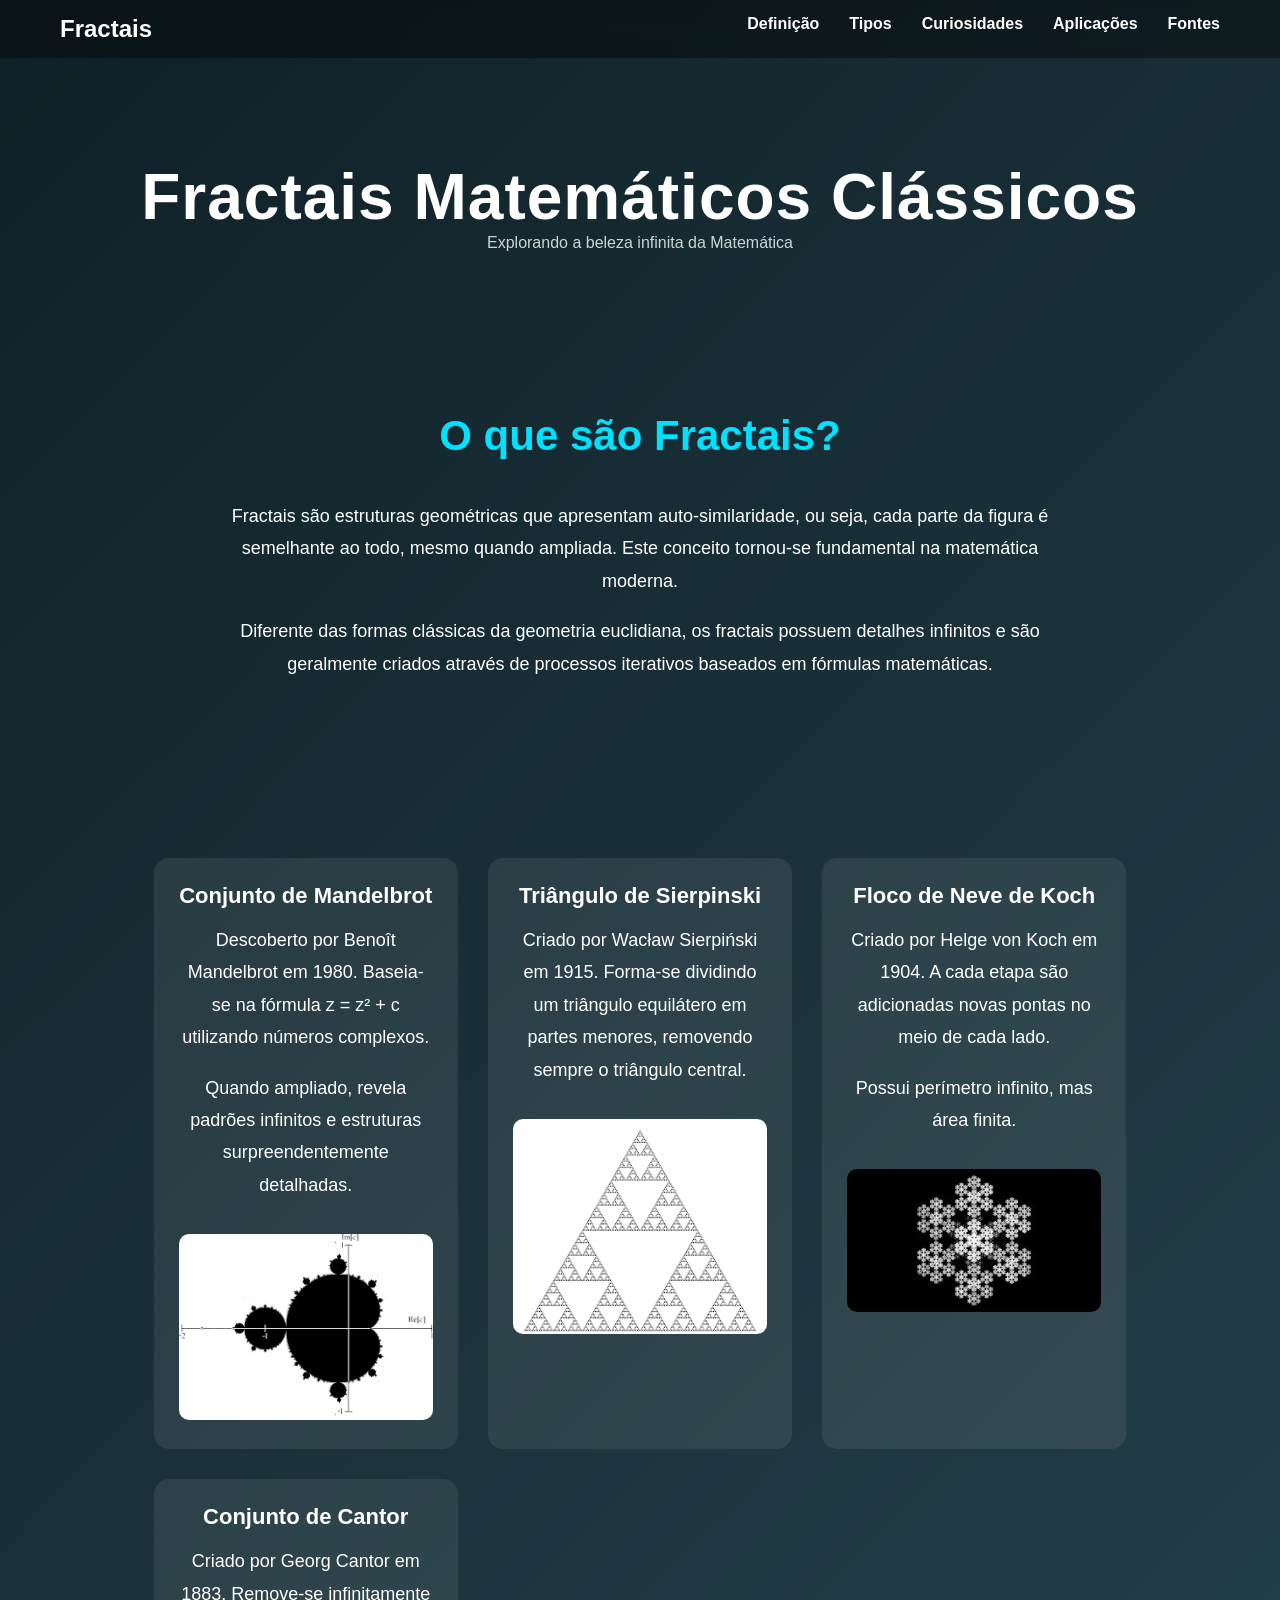
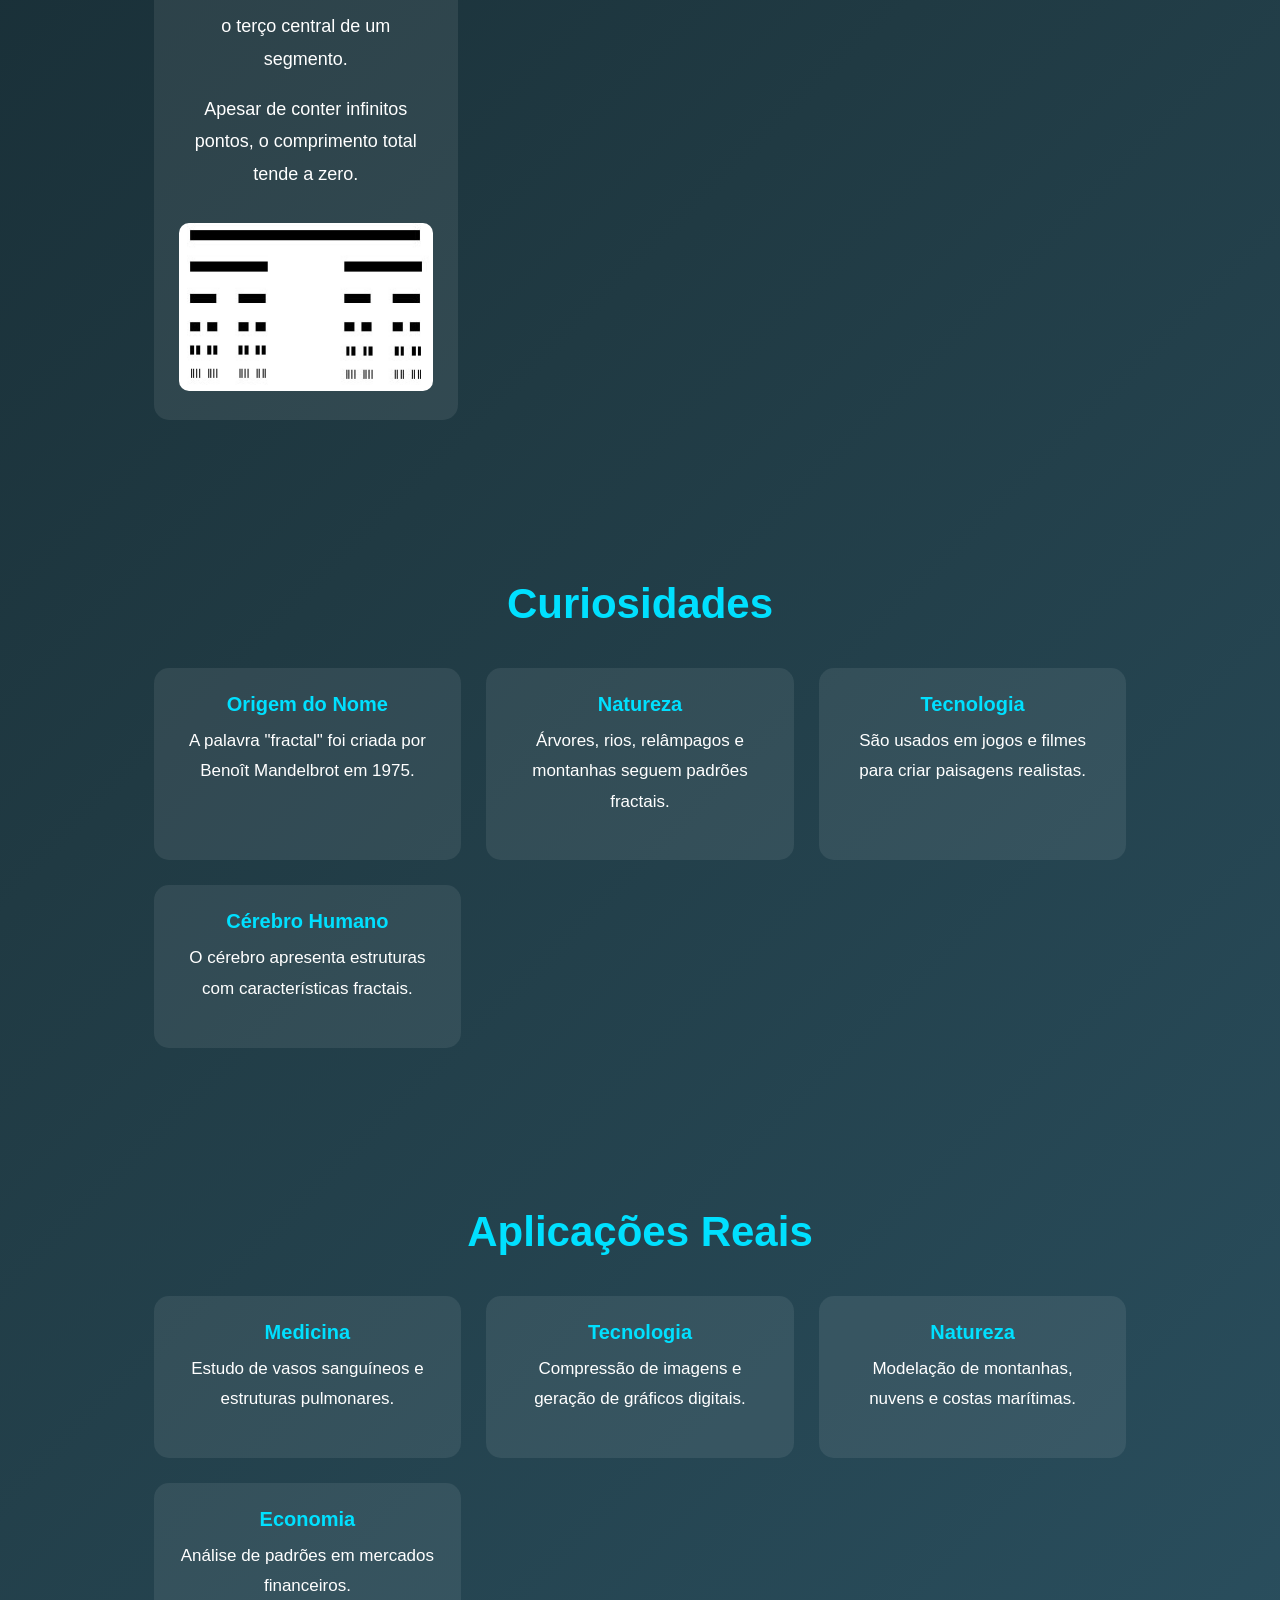
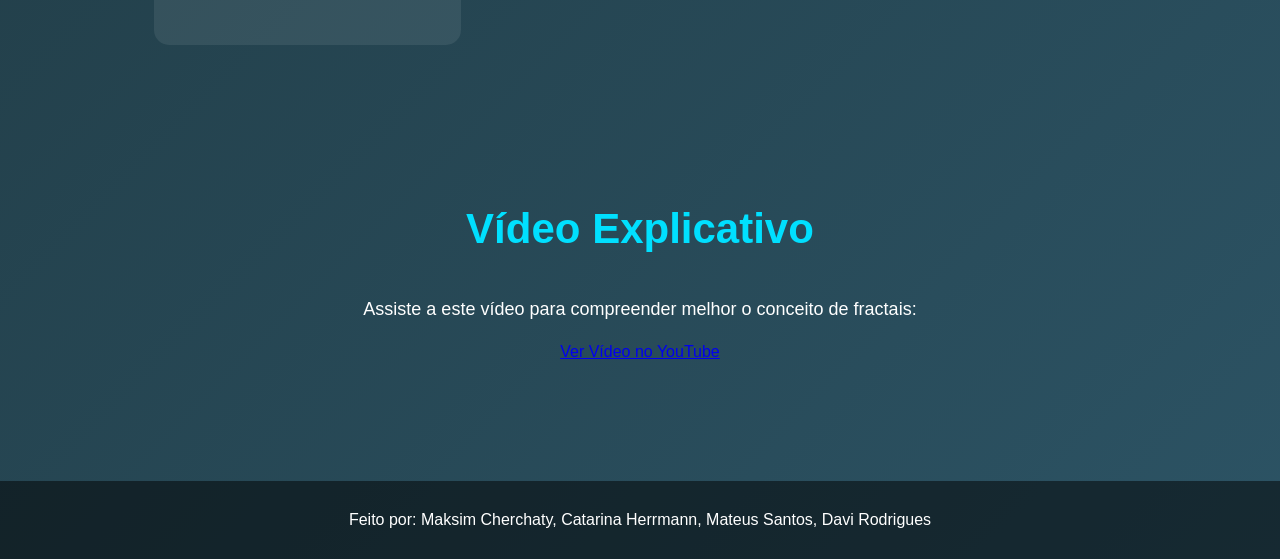
<file: index.html>
<!DOCTYPE html>
<html lang="pt">
<head>
    <meta charset="UTF-8">
    <meta name="viewport" content="width=device-width, initial-scale=1.0">
    <title>Fractais Matemáticos Clássicos</title>
    <link rel="stylesheet" href="style.css">
</head>
<body>

<nav>
    <h2>Fractais</h2>
    <ul>
        <li><a href="#definicao">Definição</a></li>
        <li><a href="#fractais">Tipos</a></li>
        <li><a href="#curiosidades">Curiosidades</a></li>
        <li><a href="#aplicacoes">Aplicações</a></li>
        <li><a href="fontes.html">Fontes</a></li>
    </ul>
</nav>

<header>
    <h1>Fractais Matemáticos Clássicos</h1>
    <p>Explorando a beleza infinita da Matemática</p>
</header>

<section id="definicao" class="section">
    <h2>O que são Fractais?</h2>
    <p>
        Fractais são estruturas geométricas que apresentam auto-similaridade,
        ou seja, cada parte da figura é semelhante ao todo, mesmo quando ampliada.
        Este conceito tornou-se fundamental na matemática moderna.
    </p>
    <p>
        Diferente das formas clássicas da geometria euclidiana, os fractais
        possuem detalhes infinitos e são geralmente criados através de processos
        iterativos baseados em fórmulas matemáticas.
    </p>
</section>

<section id="fractais" class="section cards">

    <div class="card">
        <h3>Conjunto de Mandelbrot</h3>
        <p>
            Descoberto por Benoît Mandelbrot em 1980.
            Baseia-se na fórmula z = z² + c utilizando números complexos.
        </p>
        <p>
            Quando ampliado, revela padrões infinitos e estruturas
            surpreendentemente detalhadas.
        </p>
        <img src="Images/Mandelbrot.png" alt="Mandelbrot">
    </div>

    <div class="card">
        <h3>Triângulo de Sierpinski</h3>
        <p>
            Criado por Wacław Sierpiński em 1915.
            Forma-se dividindo um triângulo equilátero em partes menores,
            removendo sempre o triângulo central.
        </p>
        <img src="Images/Triangulo.png" alt="Triângulo de Sierpinski">
    </div>

    <div class="card">
        <h3>Floco de Neve de Koch</h3>
        <p>
            Criado por Helge von Koch em 1904.
            A cada etapa são adicionadas novas pontas no meio de cada lado.
        </p>
        <p>
            Possui perímetro infinito, mas área finita.
        </p>
        <img src="Images/Floco.jpeg" alt="Floco de Neve de Koch">
    </div>

    <div class="card">
        <h3>Conjunto de Cantor</h3>
        <p>
            Criado por Georg Cantor em 1883.
            Remove-se infinitamente o terço central de um segmento.
        </p>
        <p>
            Apesar de conter infinitos pontos, o comprimento total tende a zero.
        </p>
        <img src="Images/Cantor.png" alt="Conjunto de Cantor">
    </div>

</section>

<section id="curiosidades" class="section">
    <h2>Curiosidades</h2>

    <div class="info-grid">
        <div class="info-box">
            <h4>Origem do Nome</h4>
            <p>A palavra "fractal" foi criada por Benoît Mandelbrot em 1975.</p>
        </div>

        <div class="info-box">
            <h4>Natureza</h4>
            <p>Árvores, rios, relâmpagos e montanhas seguem padrões fractais.</p>
        </div>

        <div class="info-box">
            <h4>Tecnologia</h4>
            <p>São usados em jogos e filmes para criar paisagens realistas.</p>
        </div>

        <div class="info-box">
            <h4>Cérebro Humano</h4>
            <p>O cérebro apresenta estruturas com características fractais.</p>
        </div>
    </div>
</section>

<section id="aplicacoes" class="section">
    <h2>Aplicações Reais</h2>

    <div class="info-grid">
        <div class="info-box">
            <h4>Medicina</h4>
            <p>Estudo de vasos sanguíneos e estruturas pulmonares.</p>
        </div>

        <div class="info-box">
            <h4>Tecnologia</h4>
            <p>Compressão de imagens e geração de gráficos digitais.</p>
        </div>

        <div class="info-box">
            <h4>Natureza</h4>
            <p>Modelação de montanhas, nuvens e costas marítimas.</p>
        </div>

        <div class="info-box">
            <h4>Economia</h4>
            <p>Análise de padrões em mercados financeiros.</p>
        </div>
    </div>
</section>

<section id="video" class="section">
    <h2>Vídeo Explicativo</h2>

    <p>Assiste a este vídeo para compreender melhor o conceito de fractais:</p>

    <a href="https://www.youtube.com/watch?v=XHIPlHunSYk" 
       target="_blank" 
       class="btn">
       Ver Vídeo no YouTube
    </a>
</section>

<footer>
    <p>Feito por: Maksim Cherchaty, Catarina Herrmann, Mateus Santos, Davi Rodrigues</p>
</footer>

<script src="script.js"></script>
</body>
</html>
</file>
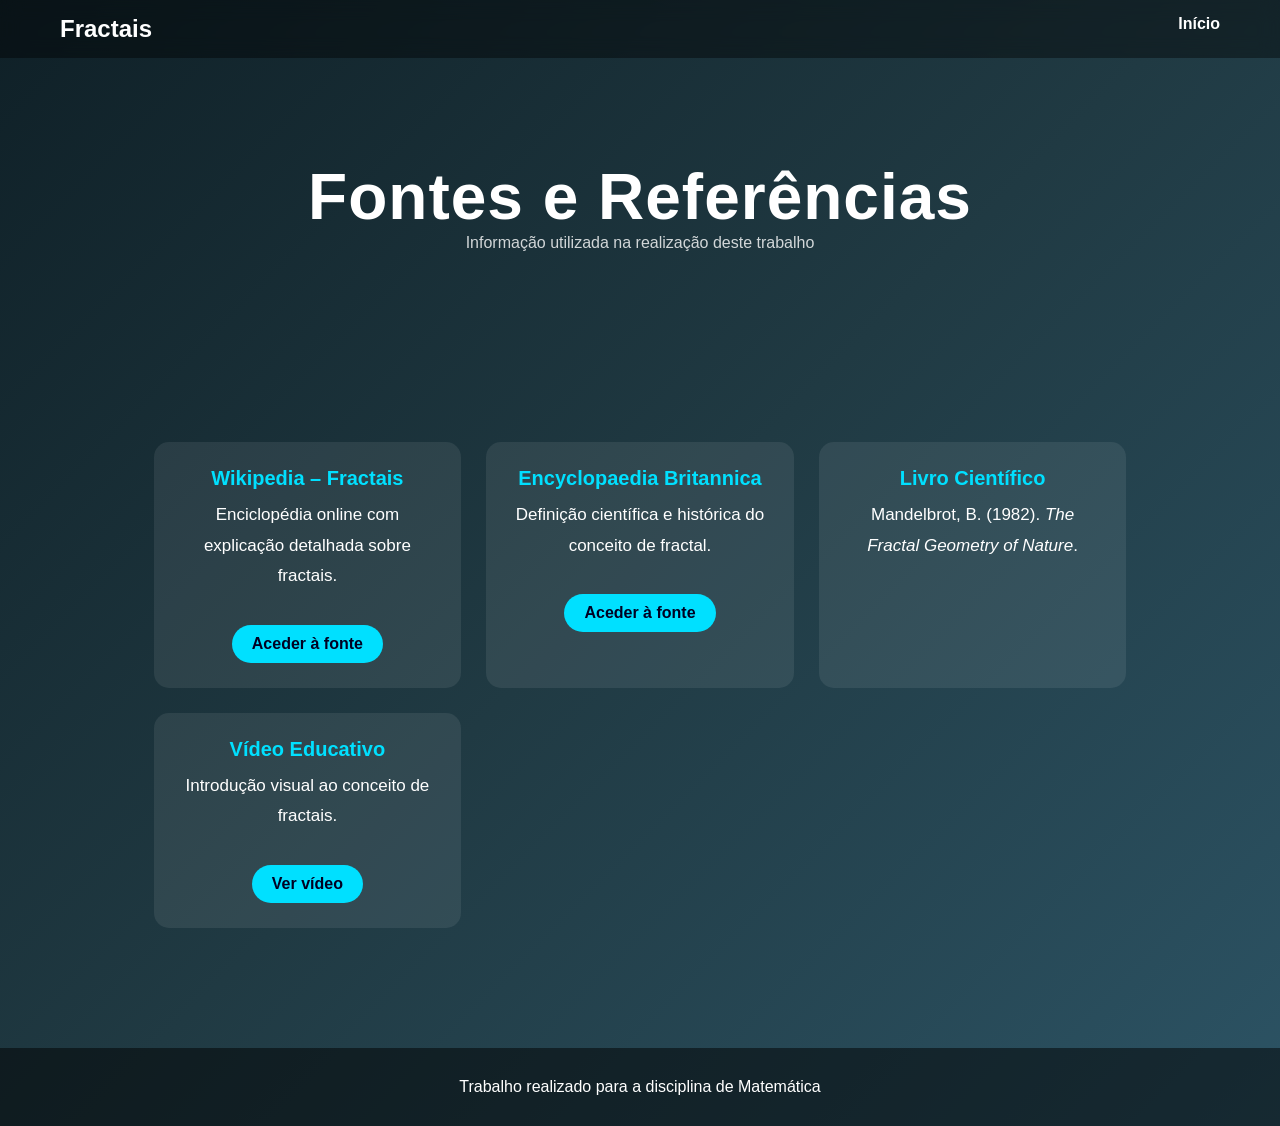
<file: fontes.html>
<!DOCTYPE html>
<html lang="pt">
<head>
    <meta charset="UTF-8">
    <meta name="viewport" content="width=device-width, initial-scale=1.0">
    <title>Fontes - Fractais</title>
    <link rel="stylesheet" href="style.css">
</head>
<body>

<nav>
    <h2>Fractais</h2>
    <ul>
        <li><a href="index.html">Início</a></li>
    </ul>
</nav>

<header>
    <h1>Fontes e Referências</h1>
    <p>Informação utilizada na realização deste trabalho</p>
</header>

<section class="section">
    
    <div class="info-grid">

        <div class="info-box">
            <h4>Wikipedia – Fractais</h4>
            <p>Enciclopédia online com explicação detalhada sobre fractais.</p>
            <a href="https://pt.wikipedia.org/wiki/Fractal" target="_blank" class="btn-link">
                Aceder à fonte
            </a>
        </div>

        <div class="info-box">
            <h4>Encyclopaedia Britannica</h4>
            <p>Definição científica e histórica do conceito de fractal.</p>
            <a href="https://www.britannica.com/science/fractal" target="_blank" class="btn-link">
                Aceder à fonte
            </a>
        </div>

        <div class="info-box">
            <h4>Livro Científico</h4>
            <p>
                Mandelbrot, B. (1982). 
                <em>The Fractal Geometry of Nature</em>.
            </p>
        </div>

        <div class="info-box">
            <h4>Vídeo Educativo</h4>
            <p>Introdução visual ao conceito de fractais.</p>
            <a href="https://www.youtube.com/watch?v=XHIPlHunSYk" target="_blank" class="btn-link">
                Ver vídeo
            </a>
        </div>

    </div>

</section>

<footer>
    <p>Trabalho realizado para a disciplina de Matemática</p>
</footer>

</body>
</html>
</file>
<file: style.css>
* {
    margin: 0;
    padding: 0;
    box-sizing: border-box;
}

body {
    font-family: 'Segoe UI', sans-serif;
    background: linear-gradient(135deg, #0f2027, #203a43, #2c5364);
    color: white;
    scroll-behavior: smooth;
}

/* NAV */

nav {
    position: fixed;
    width: 100%;
    background: rgba(0,0,0,0.4);
    backdrop-filter: blur(10px);
    display: flex;
    justify-content: space-between;
    padding: 15px 60px;
    z-index: 1000;
}

nav ul {
    list-style: none;
    display: flex;
    gap: 30px;
}

nav a {
    color: white;
    text-decoration: none;
    font-weight: bold;
    transition: 0.3s;
}

nav a:hover {
    color: #00e0ff;
}

/* HEADER */

header {
    text-align: center;
    padding: 160px 20px 80px;
}

header h1 {
    font-size: 64px;
    font-weight: 700;
    letter-spacing: 1px;
}


header p {
    opacity: 0.8;
}

/* SECTIONS */

.section {
    padding: 80px 12%;
    text-align: center;
}

.section h2 {
    margin-bottom: 40px;
    font-size: 42px;
    font-weight: 600;
    color: #00e0ff;
}


.section p {
    margin-bottom: 18px;
    line-height: 1.8;
    font-size: 18px;
    max-width: 850px;
    margin-left: auto;
    margin-right: auto;
}


/* CARDS */

.cards {
    display: grid;
    grid-template-columns: repeat(auto-fit, minmax(260px, 1fr));
    gap: 30px;
}

.card {
    background: rgba(255,255,255,0.08);
    padding: 25px;
    border-radius: 15px;
    transition: 0.4s;
}

.card:hover {
    transform: translateY(-10px);
    box-shadow: 0 15px 30px rgba(0,0,0,0.5);
}

.card img {
    width: 100%;
    border-radius: 10px;
    margin-top: 15px;
}

.card h3 {
    font-size: 22px;
    margin-bottom: 15px;
}


/* FOOTER */

footer {
    text-align: center;
    padding: 30px;
    background: rgba(0,0,0,0.5);
    margin-top: 40px;
}

/* GRID PARA CURIOSIDADES E APLICAÇÕES */

.info-grid {
    display: grid;
    grid-template-columns: repeat(auto-fit, minmax(250px, 1fr));
    gap: 25px;
    margin-top: 30px;
}

.info-box {
    background: rgba(255,255,255,0.08);
    padding: 25px;
    border-radius: 15px;
    transition: 0.4s;
}

.info-box:hover {
    transform: translateY(-8px);
    box-shadow: 0 15px 30px rgba(0,0,0,0.4);
}

.info-box h4 {
    margin-bottom: 10px;
    font-size: 20px;
    color: #00e0ff;
}

.info-box p {
    font-size: 17px;
}

/* BOTÕES DE LINK NAS FONTES */

.btn-link {
    display: inline-block;
    margin-top: 15px;
    padding: 10px 20px;
    background: #00e0ff;
    color: #002;
    border-radius: 25px;
    text-decoration: none;
    font-weight: bold;
    transition: 0.3s;
}

.btn-link:hover {
    background: white;
    transform: scale(1.05);
}
</file>
